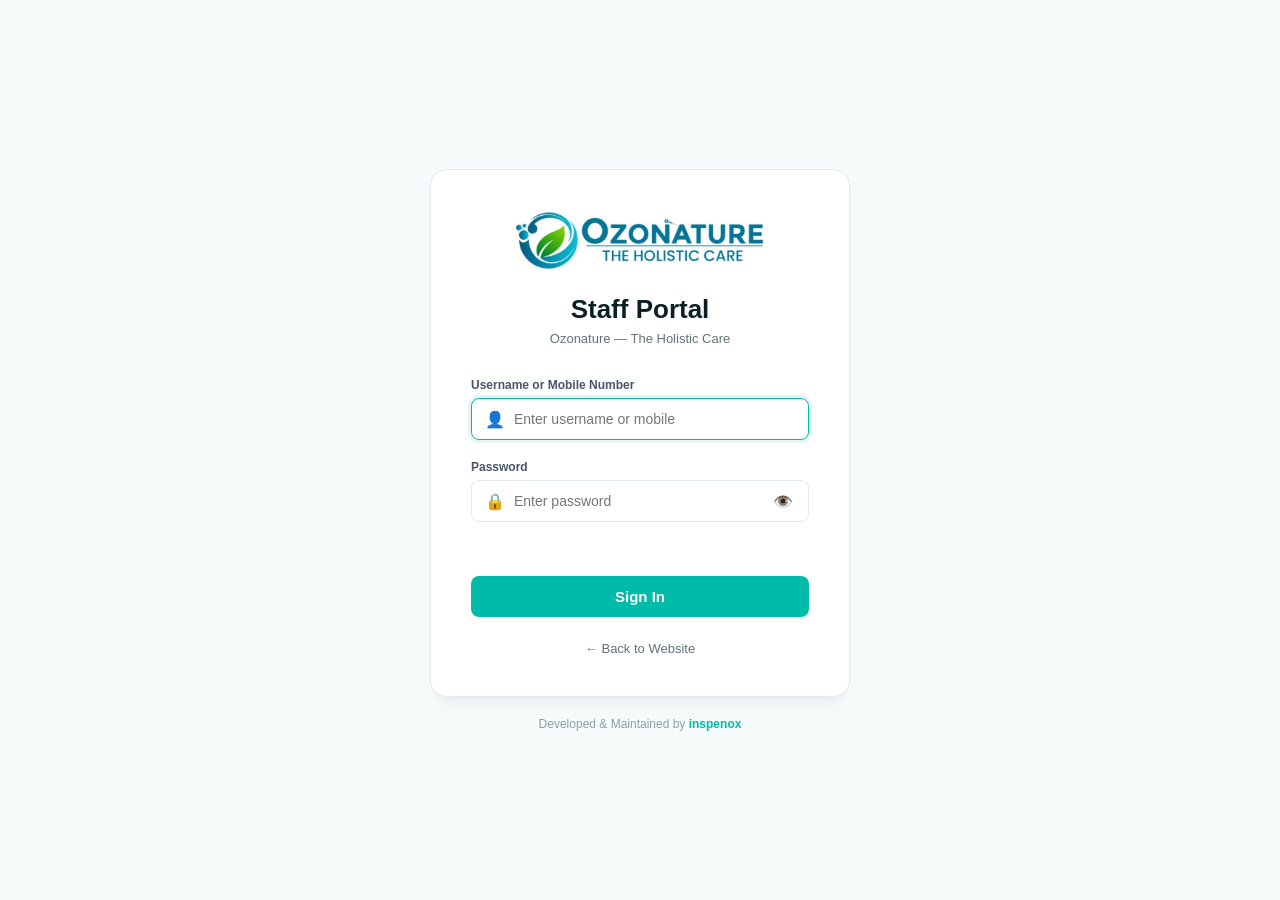
<file: admin/index.html>
<!DOCTYPE html>
<html lang="en">

<head>
    <meta charset="UTF-8">
    <meta name="viewport" content="width=device-width, initial-scale=1.0">
    <title>Staff Portal Login — Ozonature</title>
    <meta name="description" content="Staff portal login for Ozonature.">
    <link rel="stylesheet" href="/admin/login.css">
    <link rel="icon"
        href="data:image/svg+xml,<svg xmlns='http://www.w3.org/2000/svg' viewBox='0 0 100 100'><text y='.9em' font-size='90'>🔐</text></svg>">
</head>

<body>

    <div class="login-bg">
        <div class="login-container">
            <div class="login-card" id="loginCard">
                <div class="login-logo">
                    <img src="/assets/ozonature logo.jpg" alt="Ozonature Logo" style="height: 60px; object-fit: contain; display: block; margin: 0 auto;">
                </div>
                <h1>Staff Portal</h1>
                <p class="login-desc">Ozonature — The Holistic Care</p>

                <form id="loginForm" autocomplete="off">
                    <div class="form-group">
                        <label for="username">Username or Mobile Number</label>
                        <div class="input-icon">
                            <span class="icon">👤</span>
                            <input type="text" class="form-control" id="username" placeholder="Enter username or mobile" required
                                autofocus>
                        </div>
                    </div>
                    <div class="form-group">
                        <label for="password">Password</label>
                        <div class="input-icon" style="position: relative;">
                            <span class="icon">🔒</span>
                            <input type="password" class="form-control" id="password" placeholder="Enter password"
                                required style="padding-right: 40px;">
                            <button type="button" id="passwordToggle" style="position: absolute; right: 12px; top: 50%; transform: translateY(-50%); background: none; border: none; cursor: pointer; font-size: 16px; color: #607377; padding: 4px; display: flex; align-items: center; justify-content: center; z-index: 10;">👁️</button>
                        </div>
                    </div>
                    <div class="error-msg" id="errorMsg"></div>
                    <button type="submit" class="btn-login" id="loginBtn">Sign In</button>
                </form>

                <!-- <div style="margin-top: 20px; text-align: center;">
                    <a href="#" id="setupDbLink" class="setup-link">⚙️ Initialize Database</a>
                </div> -->

                <a href="../" class="back-link">← Back to Website</a>
            </div>
            <div style="text-align: center; margin-top: 20px; font-size: 12px; color: #8e9ea2;">
                Developed & Maintained by <a href="https://inspenox.in" target="_blank"
                    style="color: #00bba8; text-decoration: none; font-weight: 600;">inspenox</a>
            </div>
        </div>
    </div>

    <script src="/admin/login.js"></script>
</body>

</html>
</file>
<file: admin/login.css>
/* ═══════════════════════════════════════
   STAFF PORTAL LOGIN STYLING — login.css
   ═══════════════════════════════════════ */

:root {
  --primary: #00bba8;
  --primary-hover: #008d7e;
  --bg: #f6fcfb;
  --text: #0b1f24;
  --text-muted: #607377;
  --border: #e2e8f0;
}

* {
  margin: 0;
  padding: 0;
  box-sizing: border-box;
}

body {
  font-family: 'Inter', sans-serif;
  background-color: var(--bg);
  color: var(--text);
  display: flex;
  justify-content: center;
  align-items: center;
  min-height: 100vh;
  padding: 20px;
}

.login-bg {
  width: 100%;
  max-width: 420px;
}

.login-container {
  display: flex;
  flex-direction: column;
}

.login-card {
  background-color: #ffffff;
  border-radius: 16px;
  border: 1px solid var(--border);
  padding: 40px;
  box-shadow: 0 10px 25px -5px rgba(0, 0, 0, 0.05), 0 8px 10px -6px rgba(0, 0, 0, 0.03);
}

.login-logo {
  display: flex;
  justify-content: center;
  margin-bottom: 24px;
}

.logo-icon {
  width: 54px;
  height: 54px;
  background-color: var(--primary);
  color: #ffffff;
  font-family: 'Outfit', sans-serif;
  font-weight: 800;
  font-size: 24px;
  border-radius: 12px;
  display: flex;
  align-items: center;
  justify-content: center;
  box-shadow: 0 4px 12px rgba(13, 148, 136, 0.2);
}

h1 {
  font-family: 'Outfit', sans-serif;
  font-size: 26px;
  text-align: center;
  margin-bottom: 6px;
}

.login-desc {
  font-size: 13px;
  color: var(--text-muted);
  text-align: center;
  margin-bottom: 32px;
}

.form-group {
  margin-bottom: 20px;
}

label {
  display: block;
  font-size: 12px;
  font-weight: 600;
  color: #475569;
  margin-bottom: 6px;
}

.input-icon {
  position: relative;
  display: flex;
  align-items: center;
}

.input-icon .icon {
  position: absolute;
  left: 14px;
  font-size: 16px;
  color: var(--text-muted);
  pointer-events: none;
}

.form-control {
  width: 100%;
  padding: 12px 14px 12px 42px;
  border-radius: 8px;
  border: 1px solid var(--border);
  font-family: 'Inter', sans-serif;
  font-size: 14px;
  outline: none;
  transition: border-color 0.15s ease, box-shadow 0.15s ease;
}

.form-control:focus {
  border-color: var(--primary);
  box-shadow: 0 0 0 3px rgba(13, 148, 136, 0.1);
}

.error-msg {
  color: #ef4444;
  font-size: 13px;
  margin-bottom: 16px;
  min-height: 18px;
  text-align: center;
}

.btn-login {
  width: 100%;
  padding: 12px;
  border-radius: 8px;
  border: none;
  background-color: var(--primary);
  color: #ffffff;
  font-family: 'Outfit', sans-serif;
  font-weight: 600;
  font-size: 15px;
  cursor: pointer;
  transition: background-color 0.15s ease, transform 0.1s ease;
}

.btn-login:hover {
  background-color: var(--primary-hover);
}

.btn-login:active {
  transform: scale(0.98);
}

.setup-link {
  font-size: 13px;
  color: var(--primary);
  text-decoration: none;
  font-weight: 500;
}

.setup-link:hover {
  text-decoration: underline;
}

.back-link {
  display: block;
  text-align: center;
  margin-top: 24px;
  font-size: 13px;
  color: var(--text-muted);
  text-decoration: none;
}

.back-link:hover {
  color: var(--primary);
}

/* Spinner */
.spinner {
  display: inline-block;
  width: 14px;
  height: 14px;
  border: 2px solid rgba(255,255,255,0.3);
  border-radius: 50%;
  border-top-color: #fff;
  animation: spin 0.8s linear infinite;
  margin-right: 8px;
  vertical-align: middle;
}

@keyframes spin {
  to { transform: rotate(360deg); }
}
</file>
<file: admin/dashboard.css>
/* ═══════════════════════════════════════
   STAFF PORTAL DASHBOARD STYLING — dashboard.css
   ═══════════════════════════════════════ */

:root {
  --primary: #0d9488;
  --primary-light: #14b8a6;
  --primary-dark: #0f766e;
  --primary-glow: rgba(13, 148, 136, 0.08);

  --bg-primary: #f1f5f9;
  --bg-secondary: #ffffff;
  --border: #e2e8f0;
  
  --text1: #0f172a;
  --text2: #334155;
  --text3: #64748b;
  
  --success: #10b981;
  --warning: #f59e0b;
  --error: #ef4444;
  --info: #06b6d4;

  --radius-sm: 6px;
  --radius-md: 10px;
  --radius-lg: 14px;
}

* {
  margin: 0;
  padding: 0;
  box-sizing: border-box;
}

body {
  font-family: 'Inter', sans-serif;
  background-color: var(--bg-primary);
  color: var(--text1);
  display: flex;
  min-height: 100vh;
}

/* ═══════ SIDEBAR ═══════ */
.sidebar {
  width: 260px;
  background-color: #0f172a;
  color: #94a3b8;
  display: flex;
  flex-direction: column;
  position: fixed;
  top: 0;
  bottom: 0;
  left: 0;
  z-index: 100;
  transition: transform 0.3s ease;
}

.sidebar-header {
  padding: 24px;
  display: flex;
  align-items: center;
  gap: 12px;
  border-bottom: 1px solid #1e293b;
  position: relative;
}

.logo-icon {
  width: 38px;
  height: 38px;
  background-color: var(--primary);
  color: #ffffff;
  font-family: 'Outfit', sans-serif;
  font-weight: 800;
  font-size: 16px;
  border-radius: 8px;
  display: flex;
  align-items: center;
  justify-content: center;
}

.brand-text {
  font-family: 'Outfit', sans-serif;
  font-weight: 700;
  font-size: 16px;
  color: #ffffff;
  line-height: 1.2;
}

.brand-text span {
  display: block;
  font-size: 11px;
  color: #64748b;
  font-weight: 500;
}

.sidebar-close {
  display: none;
  background: none;
  border: none;
  color: #ffffff;
  font-size: 20px;
  position: absolute;
  right: 20px;
  cursor: pointer;
}

.sidebar-nav {
  padding: 24px 16px;
  display: flex;
  flex-direction: column;
  gap: 6px;
  flex: 1;
  overflow-y: auto;
}

.nav-item {
  display: flex;
  align-items: center;
  gap: 12px;
  padding: 12px;
  border-radius: var(--radius-sm);
  font-size: 14px;
  font-weight: 500;
  color: #94a3b8;
  transition: all 0.2s ease;
  cursor: pointer;
  text-decoration: none;
}

.nav-item:hover, .nav-item.active {
  background-color: #1e293b;
  color: #ffffff;
}

.nav-item.active {
  border-left: 3px solid var(--primary);
}

.nav-divider {
  height: 1px;
  background-color: #1e293b;
  margin: 12px 0;
}

.sidebar-footer {
  padding: 16px 24px;
  border-top: 1px solid #1e293b;
  background-color: #0b0f19;
}

.user-info {
  display: flex;
  align-items: center;
  gap: 12px;
}

.user-avatar {
  width: 36px;
  height: 36px;
  border-radius: 50%;
  background-color: var(--primary);
  color: #ffffff;
  display: flex;
  align-items: center;
  justify-content: center;
  font-weight: 700;
  font-size: 15px;
}

.user-name {
  font-size: 13px;
  font-weight: 600;
  color: #ffffff;
}

.user-role {
  font-size: 11px;
  color: #64748b;
  text-transform: uppercase;
}

/* ═══════ MAIN CONTENT ═══════ */
.main-content {
  margin-left: 260px;
  flex: 1;
  padding: 40px;
  min-width: 0; /* Prevents flex items from breaking table widths */
}

.topbar {
  display: flex;
  align-items: center;
  justify-content: space-between;
  margin-bottom: 32px;
}

.sidebar-toggle {
  display: none;
  background: none;
  border: none;
  font-size: 24px;
  cursor: pointer;
  margin-right: 16px;
}

.page-title {
  font-size: 28px;
  font-weight: 700;
}

/* ═══════ STATS GRID ═══════ */
.stats-grid {
  display: grid;
  grid-template-columns: repeat(auto-fit, minmax(200px, 1fr));
  gap: 20px;
  margin-bottom: 32px;
}

.stat-card {
  background-color: var(--bg-secondary);
  border: 1px solid var(--border);
  border-radius: var(--radius-md);
  padding: 24px;
  display: flex;
  align-items: center;
  gap: 16px;
  box-shadow: 0 1px 3px rgba(0,0,0,0.02);
}

.stat-icon {
  width: 48px;
  height: 48px;
  border-radius: 50%;
  display: flex;
  align-items: center;
  justify-content: center;
  font-size: 22px;
}

.patient-icon { background-color: #e0f2fe; color: #0284c7; }
.visit-icon { background-color: #f3e8ff; color: #7c3aed; }
.cash-icon { background-color: #d1fae5; color: #059669; }
.online-icon { background-color: #ecfeff; color: #0891b2; }
.due-icon { background-color: #fee2e2; color: #dc2626; }

.stat-number {
  font-family: 'Outfit', sans-serif;
  font-size: 22px;
  font-weight: 700;
  color: var(--text1);
}

.stat-label {
  font-size: 12px;
  color: var(--text3);
  font-weight: 500;
}

/* Overview layout splits */
.overview-details-grid {
  display: grid;
  grid-template-columns: 1fr 1.2fr;
  gap: 24px;
}

@media (max-width: 992px) {
  .overview-details-grid {
    grid-template-columns: 1fr;
  }
}

.details-card {
  background-color: var(--bg-secondary);
  border: 1px solid var(--border);
  border-radius: var(--radius-md);
  padding: 24px;
}

.details-card h3 {
  font-size: 16px;
  margin-bottom: 16px;
  color: var(--text2);
  border-bottom: 1px solid var(--border);
  padding-bottom: 12px;
}

/* ═══════ TOOLBAR ═══════ */
.toolbar {
  display: flex;
  justify-content: space-between;
  align-items: center;
  margin-bottom: 24px;
  gap: 16px;
  flex-wrap: wrap;
}

.toolbar-left {
  display: flex;
  align-items: center;
  gap: 12px;
  flex: 1;
  max-width: 600px;
}

.search-input {
  flex: 1;
  padding: 10px 16px;
  border-radius: var(--radius-sm);
  border: 1px solid var(--border);
  outline: none;
  font-size: 14px;
}

.search-input:focus {
  border-color: var(--primary);
}

.filter-select {
  padding: 10px 14px;
  border-radius: var(--radius-sm);
  border: 1px solid var(--border);
  outline: none;
  font-size: 13px;
  background-color: #ffffff;
  color: var(--text2);
}

.btn-primary {
  background-color: var(--primary);
  color: #ffffff;
  border: none;
  padding: 10px 18px;
  border-radius: var(--radius-sm);
  font-family: 'Outfit', sans-serif;
  font-weight: 600;
  font-size: 14px;
  cursor: pointer;
  transition: background-color 0.15s ease;
}

.btn-primary:hover {
  background-color: var(--primary-dark);
}

.btn-outline {
  background-color: transparent;
  border: 1px solid var(--border);
  color: var(--text2);
  padding: 10px 18px;
  border-radius: var(--radius-sm);
  font-family: 'Outfit', sans-serif;
  font-weight: 500;
  font-size: 14px;
  cursor: pointer;
}

.btn-outline:hover {
  background-color: var(--bg-primary);
}

/* ═══════ DATA TABLES ═══════ */
.table-container {
  background-color: var(--bg-secondary);
  border: 1px solid var(--border);
  border-radius: var(--radius-md);
  overflow-x: auto;
  box-shadow: 0 1px 3px rgba(0,0,0,0.01);
  margin-bottom: 24px;
}

.data-table {
  width: 100%;
  border-collapse: collapse;
  text-align: left;
  font-size: 14px;
}

.data-table th {
  background-color: #f8fafc;
  padding: 14px 20px;
  font-weight: 600;
  color: var(--text2);
  border-bottom: 1px solid var(--border);
}

.data-table td {
  padding: 14px 20px;
  border-bottom: 1px solid var(--border);
  color: var(--text2);
  vertical-align: middle;
}

.data-table tbody tr:last-child td {
  border-bottom: none;
}

.data-table tbody tr:hover td {
  background-color: #f8fafc;
}

/* Table states */
.loading-cell, .empty-cell {
  text-align: center;
  padding: 40px !important;
  color: var(--text3);
}

/* Status Badges */
.badge {
  display: inline-flex;
  align-items: center;
  padding: 4px 10px;
  border-radius: 9999px;
  font-size: 11px;
  font-weight: 600;
  text-transform: uppercase;
}

.badge-paid { background-color: #ecfdf5; color: #047857; }
.badge-unpaid { background-color: #fef2f2; color: #b91c1c; }
.badge-partial { background-color: #fffbeb; color: #b45309; }

.badge-scheduled { background-color: #eff6ff; color: #1d4ed8; }
.badge-completed { background-color: #ecfdf5; color: #047857; }
.badge-cancelled { background-color: #fef2f2; color: #b91c1c; }
.badge-noshow { background-color: #f1f5f9; color: #475569; }

.action-btn {
  background: none;
  border: none;
  cursor: pointer;
  font-size: 15px;
  padding: 4px;
  margin-right: 6px;
  border-radius: 4px;
  transition: background-color 0.15s ease;
}

.action-btn:hover {
  background-color: #f1f5f9;
}

/* Tab Panels routing helper */
.tab-panel {
  display: none;
}

.tab-panel.active {
  display: block;
}

/* ═══════ PAGINATION ═══════ */
.pagination {
  display: flex;
  justify-content: center;
  align-items: center;
  gap: 6px;
}

.page-btn {
  min-width: 32px;
  height: 32px;
  padding: 0 6px;
  display: flex;
  align-items: center;
  justify-content: center;
  border-radius: 6px;
  border: 1px solid var(--border);
  background-color: #ffffff;
  cursor: pointer;
  font-size: 13px;
  color: var(--text2);
}

.page-btn.active {
  background-color: var(--primary);
  color: #ffffff;
  border-color: var(--primary);
}

.page-btn:disabled {
  opacity: 0.5;
  cursor: not-allowed;
}

/* ═══════ MODALS ═══════ */
.modal-overlay {
  position: fixed;
  top: 0;
  bottom: 0;
  left: 0;
  right: 0;
  background-color: rgba(15, 23, 42, 0.4);
  backdrop-filter: blur(4px);
  display: flex;
  justify-content: center;
  align-items: center;
  z-index: 1000;
  opacity: 0;
  pointer-events: none;
  transition: opacity 0.2s ease;
  padding: 20px;
}

.modal-overlay.show {
  opacity: 1;
  pointer-events: auto;
}

.modal {
  background-color: #ffffff;
  border-radius: var(--radius-lg);
  width: 100%;
  max-width: 600px;
  max-height: 90vh;
  overflow-y: auto;
  box-shadow: 0 20px 25px -5px rgba(0, 0, 0, 0.1), 0 10px 10px -6px rgba(0, 0, 0, 0.04);
  transform: translateY(20px);
  transition: transform 0.2s cubic-bezier(0.16, 1, 0.3, 1);
}

.modal-overlay.show .modal {
  transform: translateY(0);
}

.modal-header {
  padding: 24px;
  border-bottom: 1px solid var(--border);
  display: flex;
  justify-content: space-between;
  align-items: center;
}

.modal-header h2 {
  font-size: 20px;
  font-weight: 700;
}

.modal-close {
  background: none;
  border: none;
  font-size: 20px;
  cursor: pointer;
  color: var(--text3);
}

.modal-body {
  padding: 24px;
}

.modal-footer {
  display: flex;
  justify-content: flex-end;
  gap: 12px;
  margin-top: 16px;
}

/* Modal Form Fields Styling */
.form-group {
  margin-bottom: 18px;
}

.form-group label {
  display: block;
  font-size: 13px;
  font-weight: 600;
  margin-bottom: 6px;
  color: var(--text2);
}

.form-control {
  width: 100%;
  padding: 11px 14px;
  border-radius: var(--radius-sm);
  border: 1px solid var(--border);
  background-color: #ffffff;
  font-family: 'Inter', sans-serif;
  font-size: 14px;
  color: var(--text1);
  outline: none;
  transition: border-color 0.15s ease, box-shadow 0.15s ease;
}

.form-control:focus {
  border-color: var(--primary);
  box-shadow: 0 0 0 3px var(--primary-glow);
}

textarea.form-control {
  resize: vertical;
}

.form-row {
  display: grid;
  grid-template-columns: 1fr 1fr;
  gap: 16px;
}

@media (max-width: 576px) {
  .form-row {
    grid-template-columns: 1fr;
    gap: 0;
  }
}

.req {
  color: var(--error);
}

/* Toast styling for admin */
.toast {
  position: fixed;
  bottom: 24px;
  right: 24px;
  padding: 16px 24px;
  border-radius: var(--radius-md);
  background-color: var(--text1);
  color: #ffffff;
  font-weight: 500;
  box-shadow: 0 10px 15px -3px rgba(0,0,0,0.1);
  transform: translateY(100px);
  opacity: 0;
  transition: all 0.3s cubic-bezier(0.16, 1, 0.3, 1);
  z-index: 2000;
}

.toast.show {
  transform: translateY(0);
  opacity: 1;
}

.toast.success { background-color: var(--success); }
.toast.error { background-color: var(--error); }

/* Responsive break points */
@media (max-width: 992px) {
  .sidebar {
    transform: translateX(-100%);
  }
  .sidebar.open {
    transform: translateX(0);
  }
  .sidebar-close {
    display: block;
  }
  .main-content {
    margin-left: 0;
    padding: 24px;
  }
  .sidebar-toggle {
    display: block;
  }
}
.spinner {
  display: inline-block;
  width: 16px;
  height: 16px;
  border: 2px solid rgba(0, 0, 0, 0.1);
  border-radius: 50%;
  border-top-color: var(--primary);
  animation: spin 0.8s linear infinite;
  vertical-align: middle;
}
@keyframes spin {
  to { transform: rotate(360deg); }
}

/* Responsive Table Layout for Small Devices */
@media (max-width: 768px) {
  .table-container {
    background: transparent;
    border: none;
    box-shadow: none;
    margin-bottom: 16px;
  }
  
  .data-table {
    display: block;
    width: 100%;
  }
  
  .data-table thead {
    display: none; /* Hide header columns */
  }
  
  .data-table tbody {
    display: block;
    width: 100%;
  }
  
  .data-table tr {
    display: block;
    background-color: var(--bg-secondary);
    border: 1px solid var(--border);
    border-radius: var(--radius-md);
    padding: 16px;
    margin-bottom: 16px;
    box-shadow: 0 2px 4px rgba(0,0,0,0.02);
  }
  
  .data-table td {
    display: flex;
    justify-content: space-between;
    align-items: center;
    padding: 10px 0;
    border-bottom: 1px dashed var(--border);
    text-align: right;
  }
  
  .data-table td:last-child {
    border-bottom: none;
    padding-top: 14px;
    justify-content: flex-end;
  }
  
  .data-table td::before {
    content: attr(data-label);
    font-weight: 600;
    color: var(--text3);
    text-align: left;
    margin-right: 16px;
    font-size: 13px;
    text-transform: uppercase;
  }
}

/* ═══════════════════════════════════════
   CASE SHEET & TABS EXTENSIONS
   ═══════════════════════════════════════ */

/* Wide Modal Variant */
.modal-overlay .modal.modal-lg {
  max-width: 950px;
}

/* Modal Form Tab Bar */
.modal-tabs {
  display: flex;
  border-bottom: 2px solid var(--border);
  margin-bottom: 20px;
  gap: 8px;
  padding-bottom: 2px;
  overflow-x: auto;
}
.modal-tab-btn {
  background: none;
  border: none;
  padding: 10px 16px;
  font-size: 13px;
  font-weight: 600;
  color: var(--text3);
  cursor: pointer;
  border-bottom: 3px solid transparent;
  transition: all 0.2s ease;
  outline: none;
  white-space: nowrap;
}
.modal-tab-btn:hover {
  color: var(--text1);
}
.modal-tab-btn.active {
  color: var(--primary);
  border-bottom-color: var(--primary);
}
.tab-content-pane {
  display: none;
}
.tab-content-pane.active {
  display: block;
}

/* Form Sub-Sections Layout */
.form-section-header {
  font-size: 13.5px;
  font-weight: 700;
  text-transform: uppercase;
  color: var(--primary-dark);
  margin-top: 24px;
  margin-bottom: 14px;
  border-bottom: 1.5px solid var(--border);
  padding-bottom: 6px;
  letter-spacing: 0.5px;
}
.form-section-header:first-of-type {
  margin-top: 0;
}

/* Checkbox and Radio Grid Systems */
.checkbox-grid {
  display: grid;
  grid-template-columns: repeat(auto-fill, minmax(200px, 1fr));
  gap: 12px;
  margin-bottom: 18px;
}
.checkbox-label {
  display: flex;
  align-items: center;
  gap: 8px;
  font-size: 13px;
  font-weight: 500;
  color: var(--text2);
  cursor: pointer;
  user-select: none;
}
.checkbox-label input[type="checkbox"] {
  width: 16px;
  height: 16px;
  cursor: pointer;
  accent-color: var(--primary);
}
.radio-group-flex {
  display: flex;
  gap: 16px;
  margin-bottom: 12px;
}
.radio-label {
  display: flex;
  align-items: center;
  gap: 6px;
  font-size: 13px;
  font-weight: 500;
  color: var(--text2);
  cursor: pointer;
  user-select: none;
}
.radio-label input[type="radio"] {
  width: 16px;
  height: 16px;
  cursor: pointer;
  accent-color: var(--primary);
}

/* ═══════ CLINICAL CASE SHEET PRINT VIEW ═══════ */
.case-sheet-view {
  font-family: 'Inter', sans-serif;
  color: #1e293b;
  padding: 10px;
}
.case-sheet-header {
  text-align: center;
  margin-bottom: 24px;
  border-bottom: 2px solid #0f172a;
  padding-bottom: 16px;
}
.case-sheet-logo {
  display: flex;
  align-items: center;
  justify-content: center;
  gap: 8px;
  font-size: 22px;
  font-weight: 800;
  color: var(--primary-dark);
  letter-spacing: 1px;
  text-transform: uppercase;
}
.case-sheet-logo span.logo-leaf {
  color: var(--success);
}
.case-sheet-sub {
  font-size: 11px;
  color: var(--text3);
  text-transform: uppercase;
  font-weight: 600;
  margin-top: 4px;
  letter-spacing: 1.5px;
}
.case-sheet-title {
  font-size: 16px;
  font-weight: 800;
  text-align: center;
  text-transform: uppercase;
  letter-spacing: 2px;
  margin-top: 14px;
  color: #0f172a;
  background-color: #f1f5f9;
  padding: 8px;
  border-radius: 6px;
  border: 1px solid var(--border);
}
.case-sheet-meta-grid {
  display: grid;
  grid-template-columns: repeat(2, 1fr);
  gap: 12px;
  background-color: #f8fafc;
  border: 1px solid var(--border);
  border-radius: 8px;
  padding: 16px;
  margin-bottom: 24px;
}
.meta-item {
  font-size: 13px;
  color: var(--text2);
}
.meta-item strong {
  color: var(--text1);
}
.case-sheet-section {
  margin-bottom: 24px;
}
.case-sheet-section-title {
  font-size: 13.5px;
  font-weight: 700;
  text-transform: uppercase;
  color: #0f172a;
  border-bottom: 1.5px solid #475569;
  padding-bottom: 4px;
  margin-bottom: 12px;
  letter-spacing: 0.5px;
}
.case-sheet-grid {
  display: grid;
  grid-template-columns: repeat(2, 1fr);
  gap: 14px;
}
.case-sheet-full-width {
  grid-column: span 2;
}
.case-sheet-field {
  font-size: 13px;
  line-height: 1.6;
}
.case-sheet-field strong {
  color: var(--text2);
  font-weight: 600;
  display: block;
  margin-bottom: 2px;
}
.case-sheet-field span.field-val {
  display: block;
  padding: 6px 10px;
  background-color: #f8fafc;
  border: 1px solid #e2e8f0;
  border-radius: 4px;
  min-height: 28px;
}
.case-sheet-list {
  display: flex;
  flex-wrap: wrap;
  gap: 6px;
  margin-top: 4px;
}
.case-sheet-list-item {
  background-color: #e2e8f0;
  color: #0f172a;
  font-size: 12px;
  font-weight: 600;
  padding: 3px 8px;
  border-radius: 4px;
}
.case-sheet-signatures {
  display: grid;
  grid-template-columns: repeat(2, 1fr);
  gap: 40px;
  margin-top: 48px;
  padding-top: 24px;
  border-top: 1px dashed var(--border);
}
.sig-line {
  border-top: 1px solid #475569;
  text-align: center;
  padding-top: 8px;
  font-size: 12px;
  font-weight: 600;
  color: var(--text2);
}
.print-btn-container {
  display: flex;
  justify-content: flex-end;
  margin-bottom: 16px;
  gap: 8px;
}
.view-case-sheet-link {
  color: var(--primary);
  font-weight: 600;
  text-decoration: underline;
  cursor: pointer;
}
.view-case-sheet-link:hover {
  color: var(--primary-dark);
}

.case-sheet-page-break {
  display: block;
  height: 24px;
  border-bottom: 2px dashed var(--border);
  margin: 32px 0;
}

/* Print CSS override */
@media print {
  body * {
    visibility: hidden;
  }
  #caseSheetViewModal, #caseSheetViewModal * {
    visibility: visible;
  }
  #caseSheetViewModal {
    position: absolute !important;
    left: 0 !important;
    top: 0 !important;
    width: 100% !important;
    height: auto !important;
    background: white !important;
    box-shadow: none !important;
    padding: 0 !important;
    margin: 0 !important;
    display: block !important;
    overflow: visible !important;
  }
  #caseSheetViewModal .modal {
    box-shadow: none !important;
    max-height: none !important;
    overflow: visible !important;
    border: none !important;
    width: 100% !important;
    max-width: 100% !important;
    padding: 0 !important;
    margin: 0 !important;
    transform: none !important;
    display: block !important;
  }
  #caseSheetViewModal .modal-header,
  #caseSheetViewModal .print-btn-container {
    display: none !important;
  }
  #caseSheetViewModal .modal-body {
    max-height: none !important;
    overflow: visible !important;
    padding: 0 !important;
    margin: 0 !important;
  }
  #caseSheetViewContent {
    max-height: none !important;
    overflow: visible !important;
    padding: 0 !important;
    margin: 0 !important;
  }
  #caseSheetViewModal .case-sheet-view {
    -webkit-print-color-adjust: exact;
    print-color-adjust: exact;
    box-shadow: none !important;
    border: none !important;
    padding: 0 !important;
    margin: 0 !important;
    background: #ffffff !important;
    font-size: 11.5px !important;
  }
  .case-sheet-header {
    margin-bottom: 12px !important;
    padding-bottom: 8px !important;
  }
  .case-sheet-title {
    font-size: 13.5px !important;
    margin-top: 8px !important;
    padding: 4px !important;
  }
  .case-sheet-meta-grid {
    padding: 8px 12px !important;
    margin-bottom: 12px !important;
    gap: 6px !important;
  }
  .case-sheet-section {
    margin-bottom: 10px !important;
    page-break-inside: avoid !important;
    break-inside: avoid !important;
  }
  .case-sheet-section-title {
    margin-bottom: 6px !important;
    padding-bottom: 2px !important;
    page-break-after: avoid !important;
    break-after: avoid !important;
  }
  .case-sheet-grid {
    gap: 8px !important;
  }
  .case-sheet-field {
    margin-bottom: 4px !important;
  }
  .case-sheet-field span.field-val {
    padding: 4px 8px !important;
    min-height: 20px !important;
    font-size: 11.5px !important;
  }
  .case-sheet-signatures {
    margin-top: 14px !important;
    padding-top: 8px !important;
    gap: 20px !important;
    page-break-inside: avoid !important;
    break-inside: avoid !important;
  }
  .sig-line {
    padding-top: 4px !important;
  }
  .case-sheet-page-break {
    page-break-before: always;
    break-before: page;
    height: 0 !important;
    border: none !important;
    margin: 0 !important;
  }
  .print-btn-container, .modal-header, .modal-footer, .modal-close {
    display: none !important;
  }
}

/* Billing Actions Colored Pill Buttons */
.btn-pay {
  background-color: var(--success) !important;
  color: #ffffff !important;
  font-size: 11px !important;
  padding: 4px 8px !important;
  border-radius: 4px !important;
  font-weight: 700 !important;
}
.btn-pay:hover {
  filter: brightness(0.9);
}
.btn-print {
  background-color: var(--primary) !important;
  color: #ffffff !important;
  font-size: 11px !important;
  padding: 4px 8px !important;
  border-radius: 4px !important;
  font-weight: 700 !important;
}
.btn-print:hover {
  filter: brightness(0.9);
}
.btn-download {
  background-color: #0ea5e9 !important;
  color: #ffffff !important;
  font-size: 11px !important;
  padding: 4px 8px !important;
  border-radius: 4px !important;
  font-weight: 700 !important;
}
.btn-download:hover {
  filter: brightness(0.9);
}
.btn-delete {
  background-color: var(--error) !important;
  color: #ffffff !important;
  font-size: 11px !important;
  padding: 4px 8px !important;
  border-radius: 4px !important;
  font-weight: 700 !important;
}
.btn-delete:hover {
  filter: brightness(0.9);
}

.btn-edit {
  background-color: #475569 !important;
  color: #ffffff !important;
  font-size: 11px !important;
  padding: 4px 8px !important;
  border-radius: 4px !important;
  font-weight: 700 !important;
}
.btn-edit:hover {
  filter: brightness(0.9);
}
</file>
